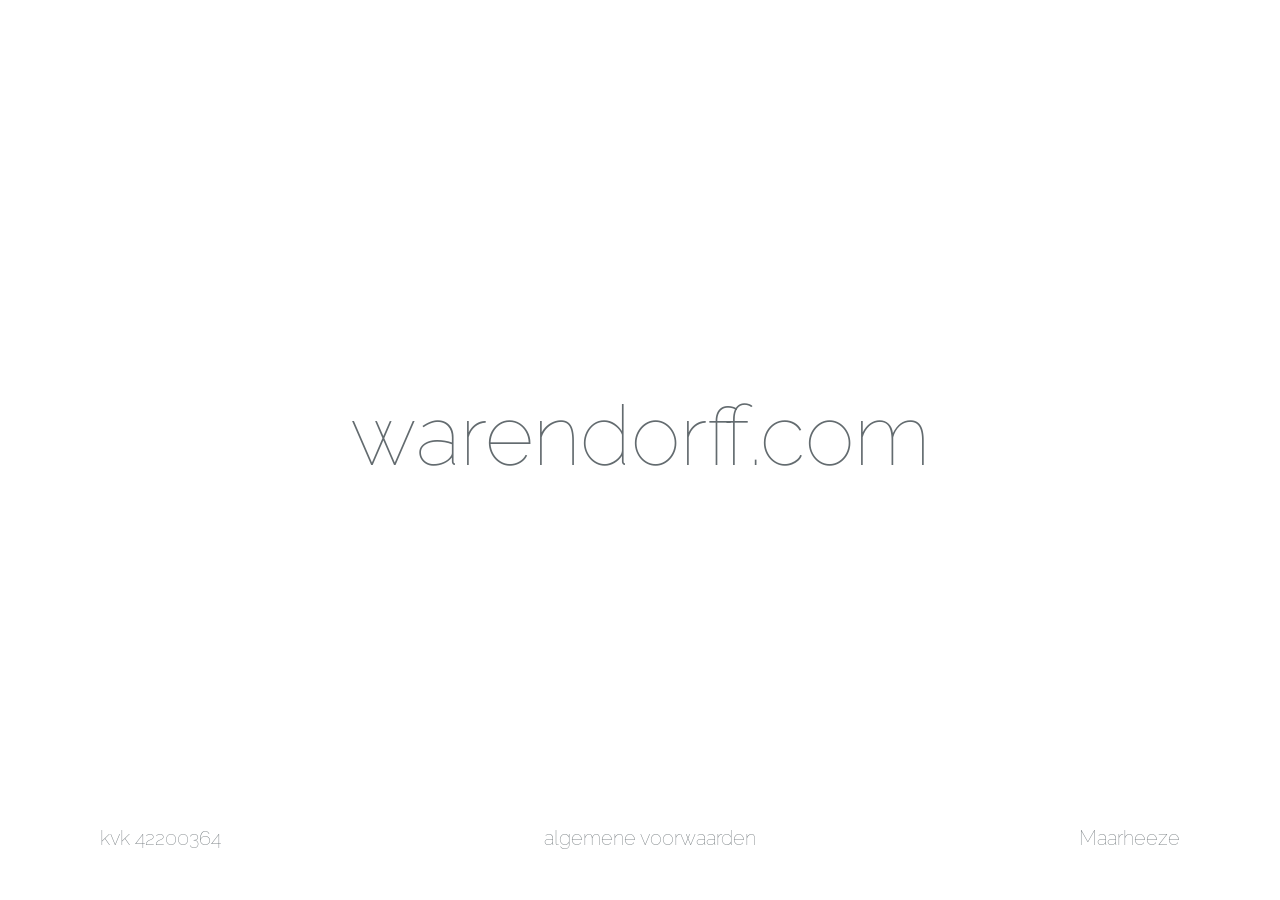
<file: index.html>
<!doctype html>
<html lang="nl">
<head>
    <meta charset="utf-8">
    <meta name="viewport" content="width=device-width, initial-scale=1">

    <title>warendorff.com</title>
    <meta name="robots" content="noindex">
    <link rel="stylesheet" href="site.css">
</head>
<body class="home">
<div class="flex-center position-ref full-height">
    <div class="content">
        <div class="title m-b-md">
            warendorff.com
        </div>
    </div>

    <div class="footer">
        <span>kvk 42200364</span>
        <a href="terms.html">algemene voorwaarden</a>
        <span>Maarheeze</span>
    </div>
</div>
</body>
</html>
</file>
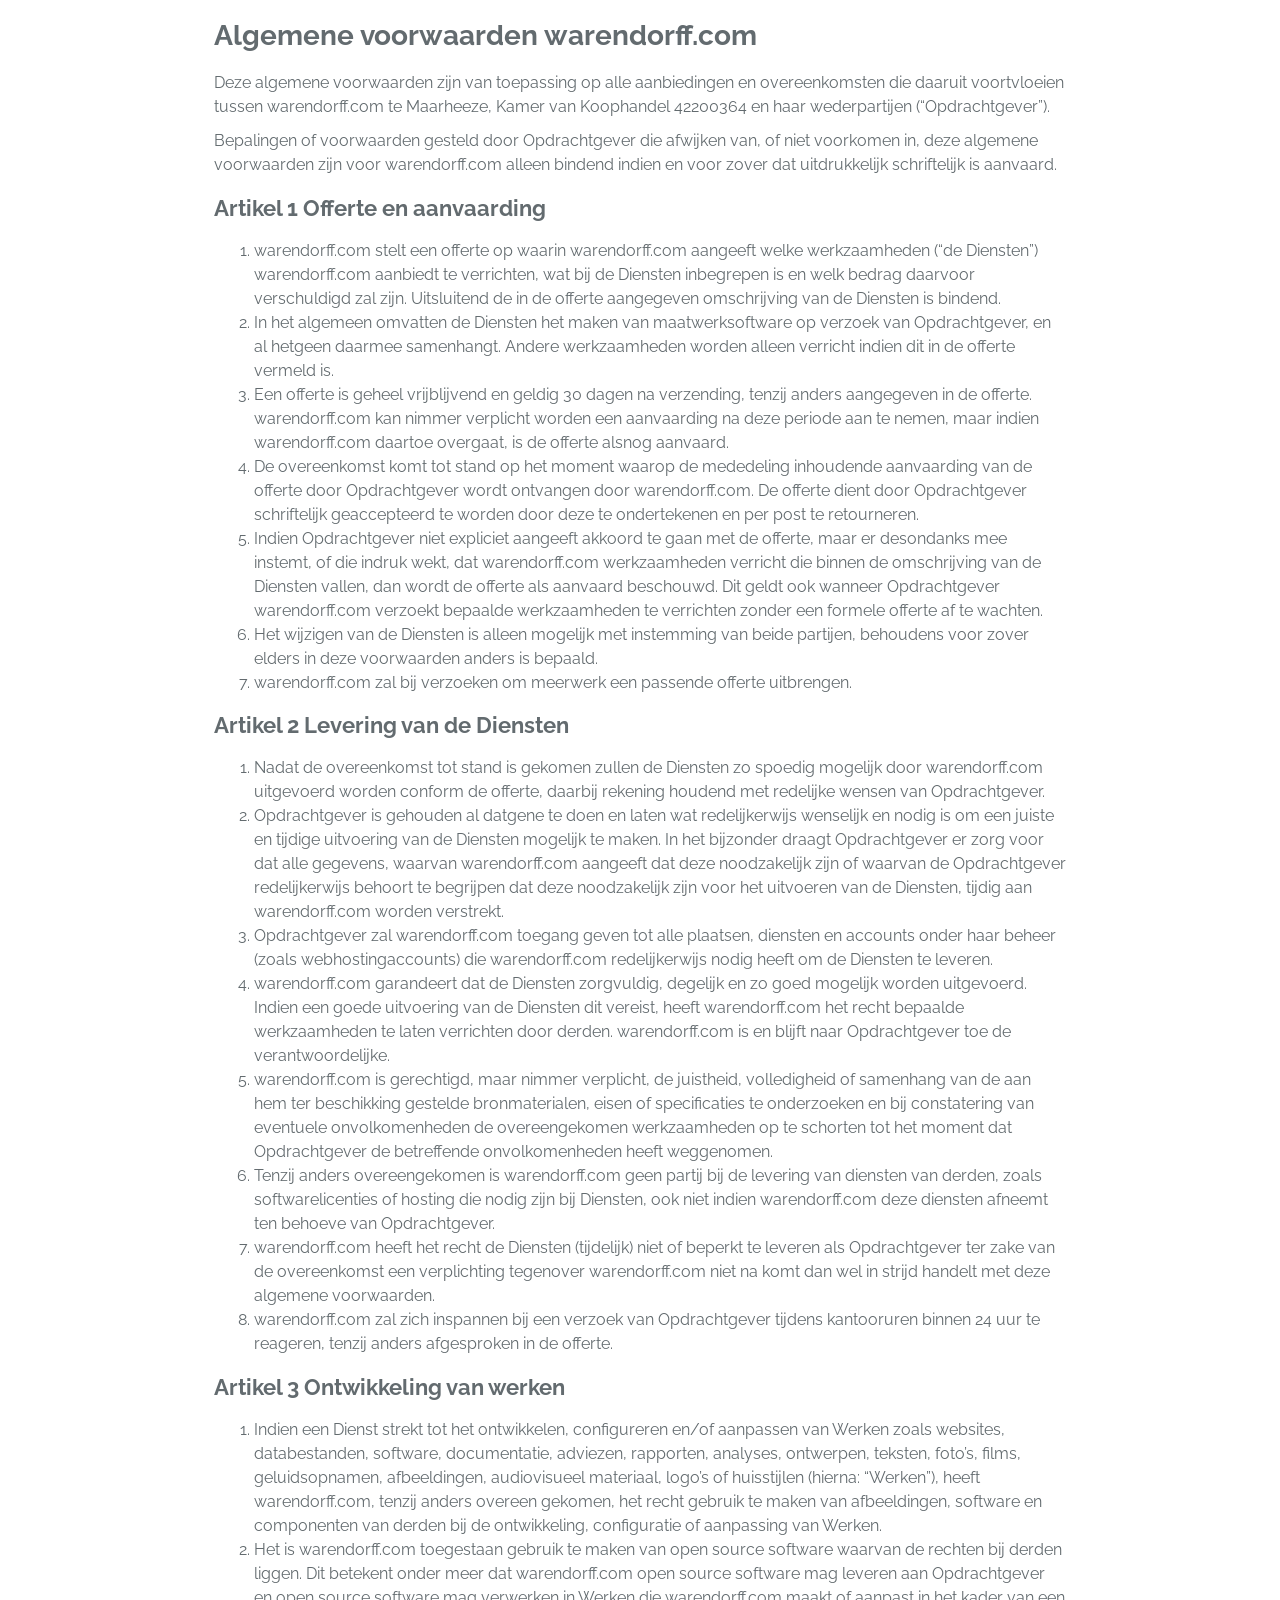
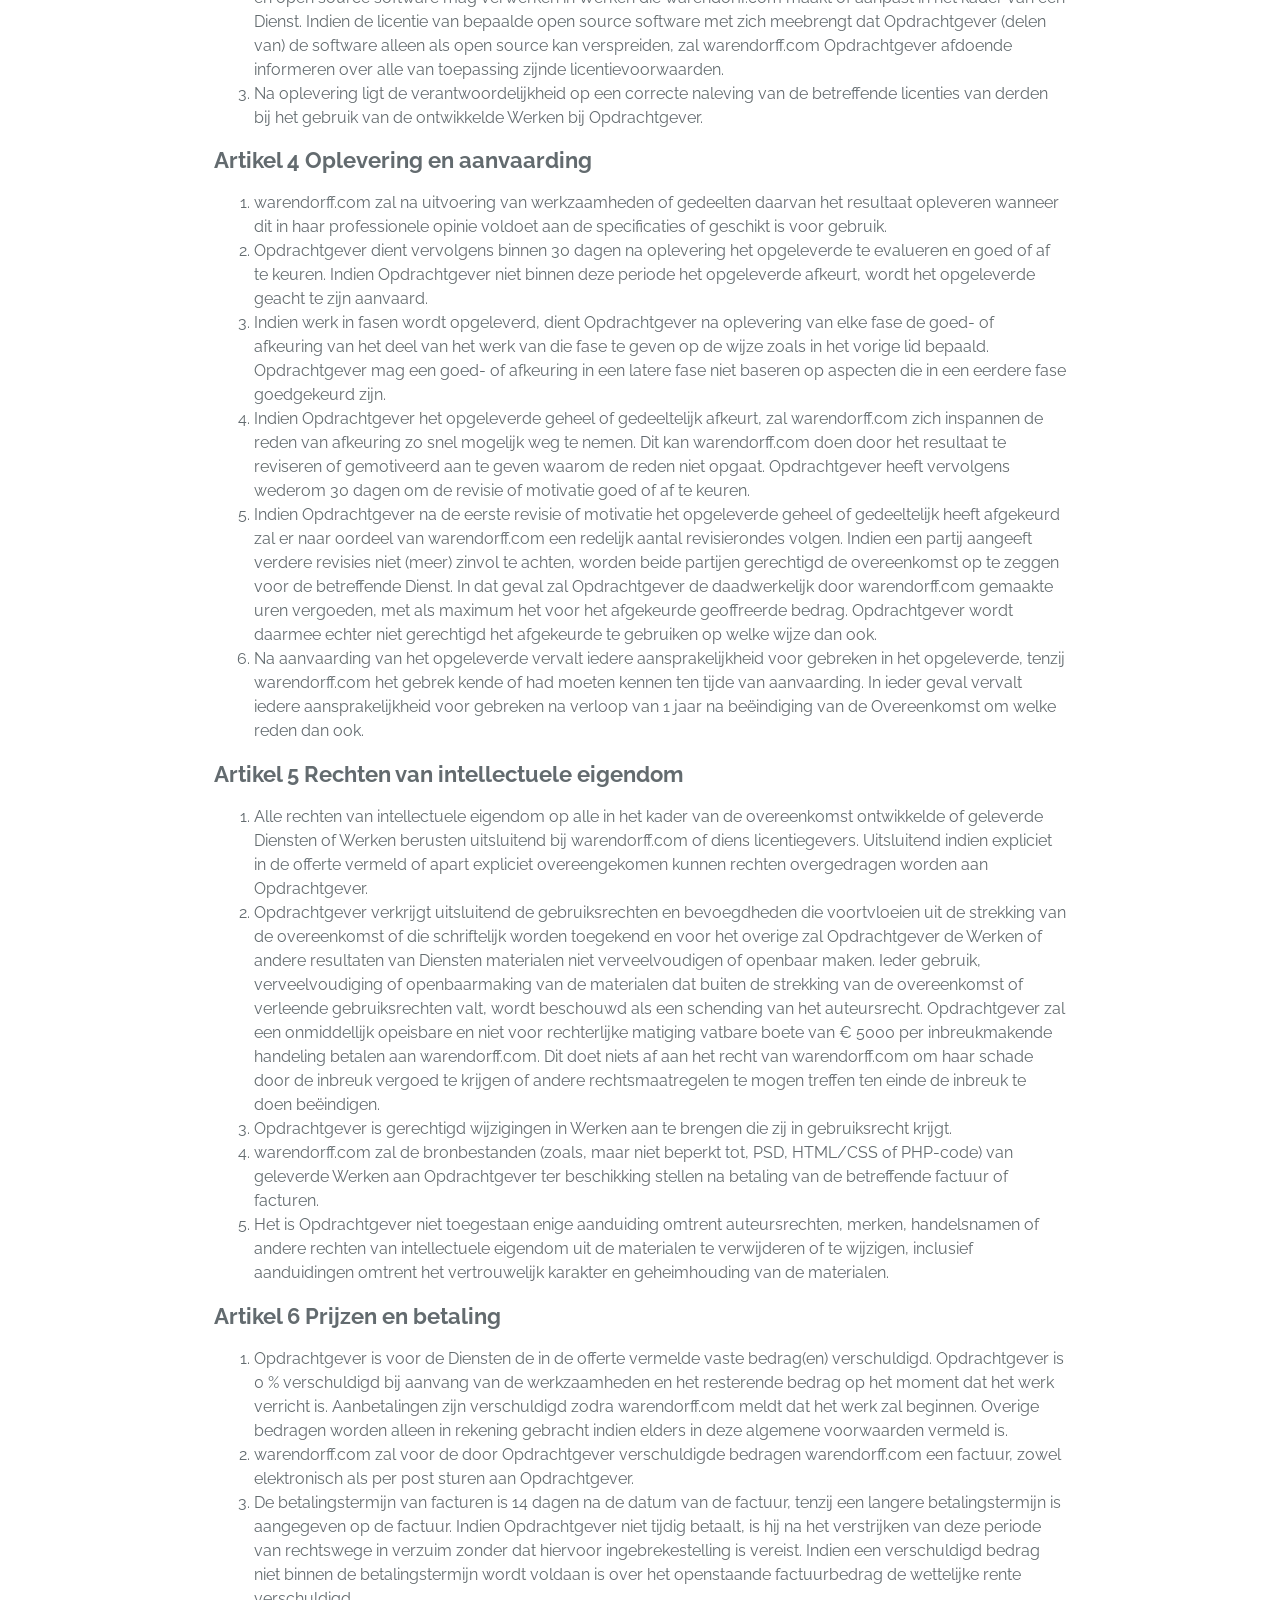
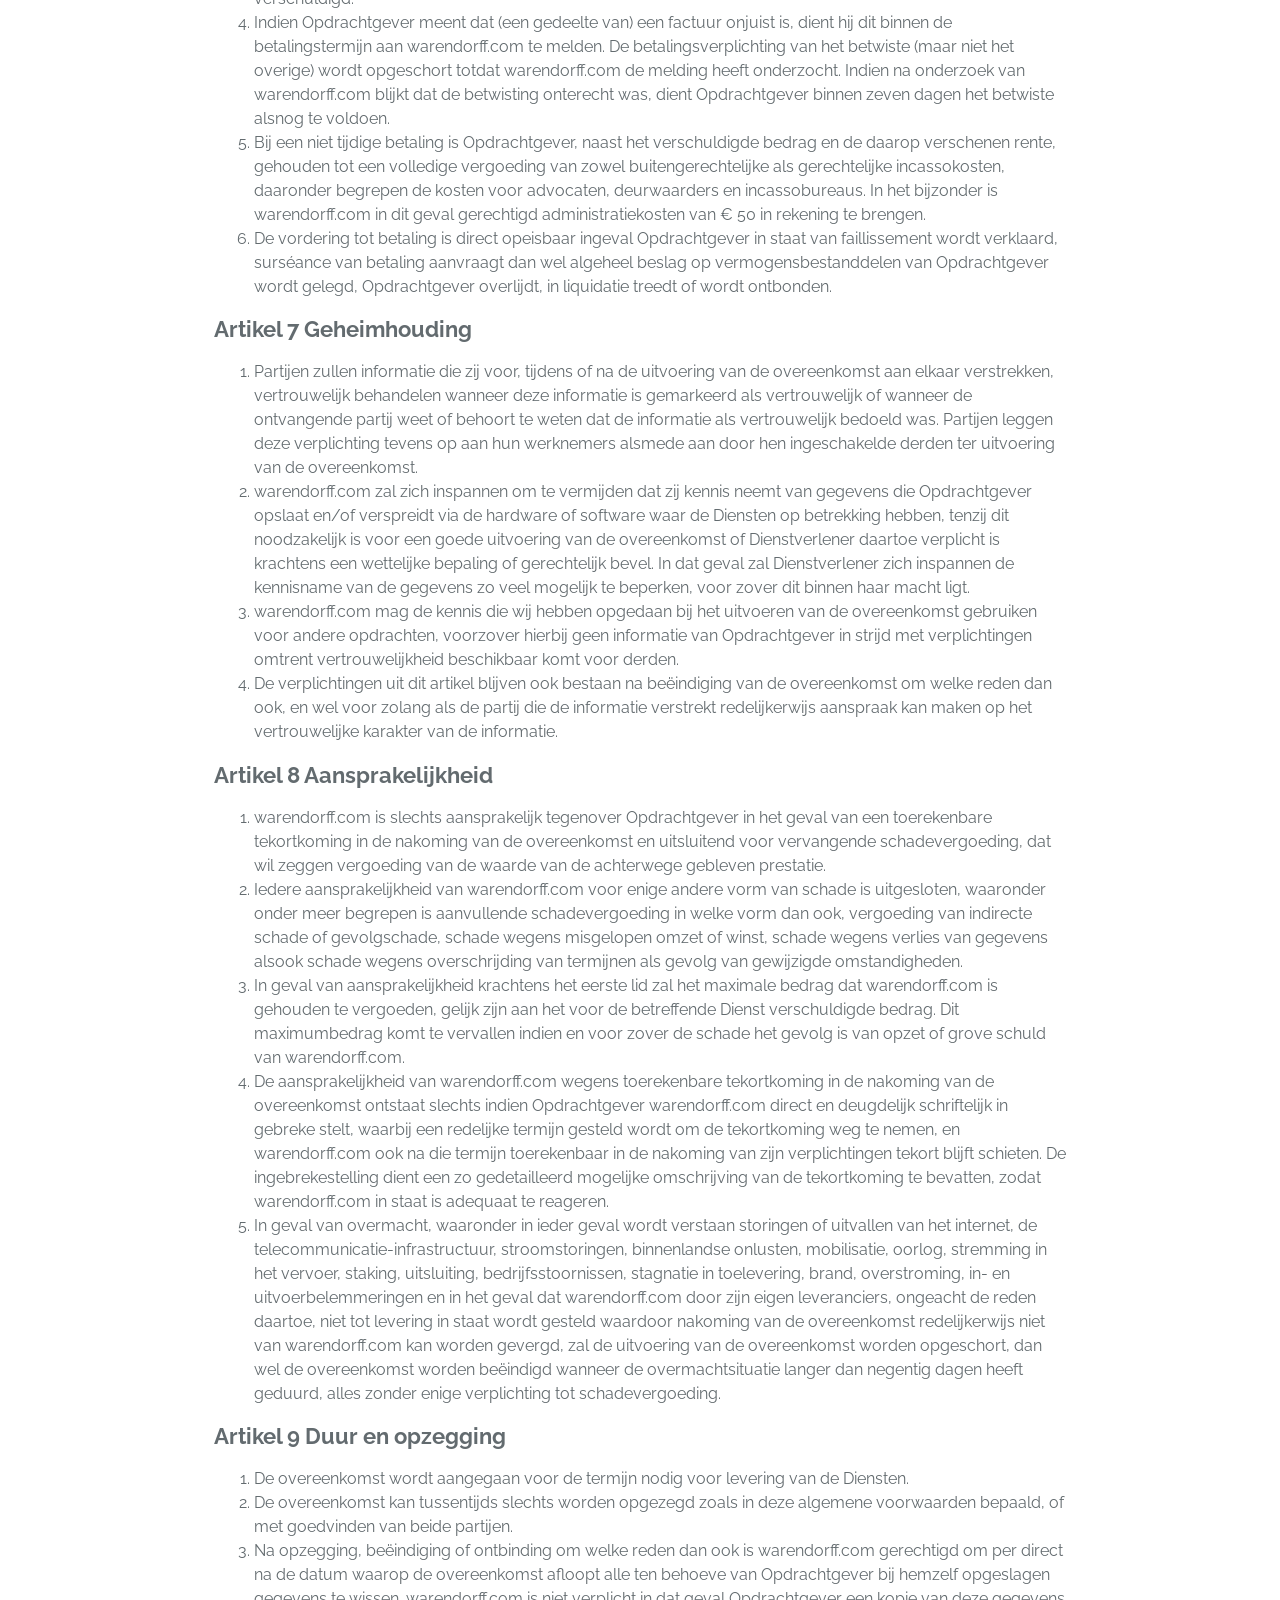
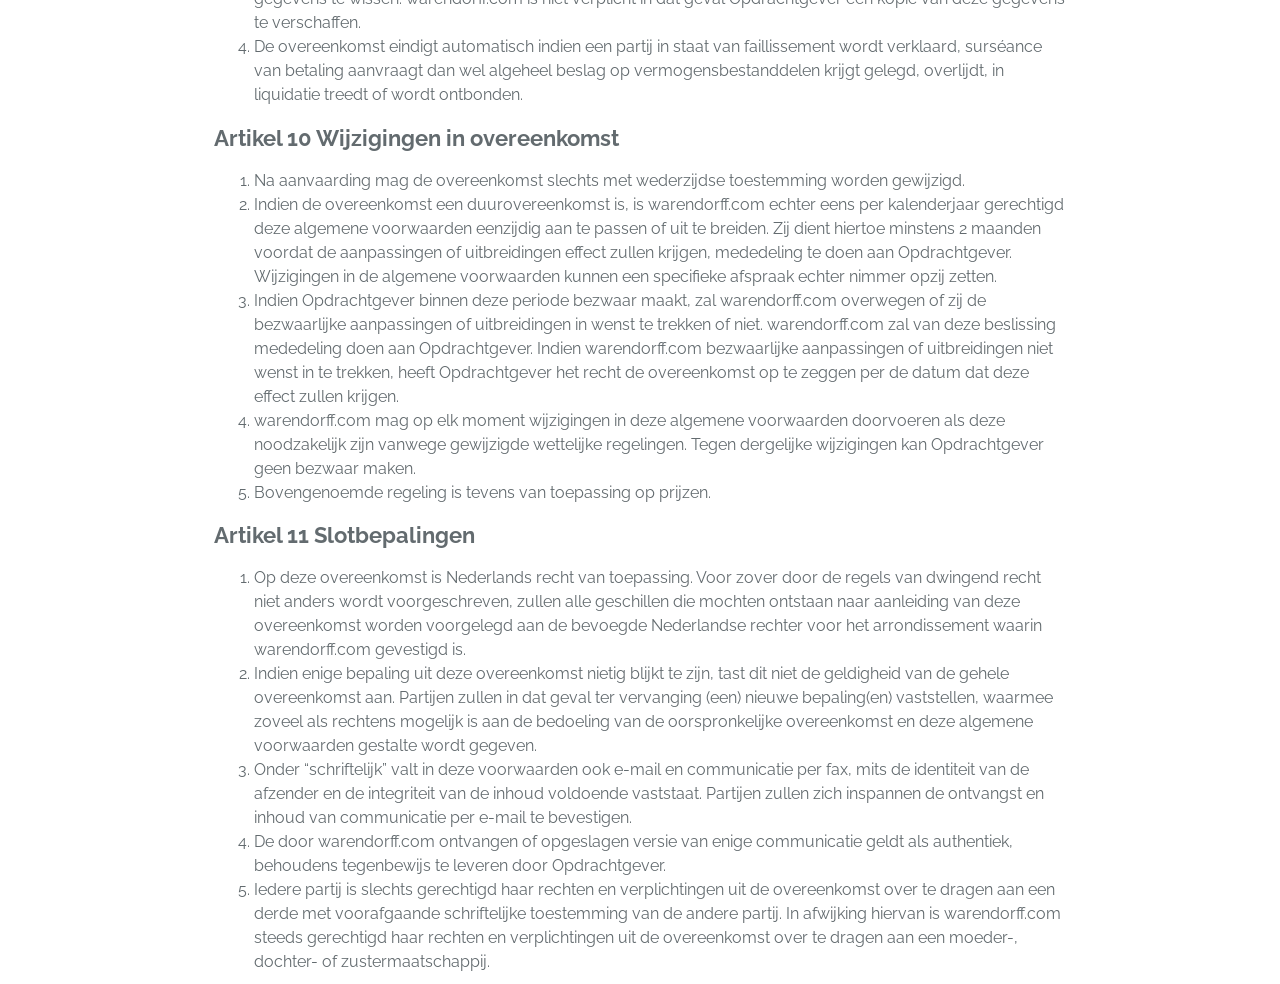
<file: terms.html>
<!doctype html>
<html lang="nl">
<head>
    <meta charset="utf-8">
    <meta name="viewport" content="width=device-width, initial-scale=1">

    <title>Algemene voorwaarden - warendorff.com</title>
    <meta name="robots" content="noindex">
    <link rel="stylesheet" href="site.css">
</head>
<body class="terms">

<h1>Algemene voorwaarden warendorff.com</h1>
<p>Deze algemene voorwaarden zijn van toepassing op alle aanbiedingen en overeenkomsten die daaruit voortvloeien tussen warendorff.com te
    Maarheeze, Kamer van Koophandel 42200364 en haar wederpartijen (“Opdrachtgever”).</p>
<p>Bepalingen of voorwaarden gesteld door Opdrachtgever die afwijken van, of niet voorkomen in, deze algemene voorwaarden zijn voor
    warendorff.com alleen bindend indien en voor zover dat uitdrukkelijk schriftelijk is aanvaard.</p>

<h2>Artikel 1 Offerte en aanvaarding</h2>
<ol>
    <li>warendorff.com stelt een offerte op waarin warendorff.com aangeeft welke werkzaamheden (“de Diensten”)
        warendorff.com aanbiedt te verrichten, wat bij de Diensten inbegrepen is en welk bedrag daarvoor verschuldigd zal zijn. Uitsluitend
        de in de offerte aangegeven omschrijving van de Diensten is bindend.
    </li>
    <li>In het algemeen omvatten de Diensten het maken van maatwerksoftware op verzoek van Opdrachtgever, en al hetgeen daarmee samenhangt.
        Andere werkzaamheden worden alleen verricht indien dit in de offerte vermeld is.
    </li>
    <li>Een offerte is geheel vrijblijvend en geldig 30 dagen na verzending, tenzij anders aangegeven in de offerte. warendorff.com kan
        nimmer verplicht worden een aanvaarding na deze periode aan te nemen, maar indien warendorff.com daartoe overgaat, is de offerte
        alsnog aanvaard.
    </li>
    <li>De overeenkomst komt tot stand op het moment waarop de mededeling inhoudende aanvaarding van de offerte door Opdrachtgever wordt
        ontvangen door warendorff.com. De offerte dient door Opdrachtgever schriftelijk geaccepteerd te worden door deze te ondertekenen en
        per post te retourneren.
    </li>
    <li>Indien Opdrachtgever niet expliciet aangeeft akkoord te gaan met de offerte, maar er desondanks mee instemt, of die indruk wekt, dat
        warendorff.com werkzaamheden verricht die binnen de omschrijving van de Diensten vallen, dan wordt de offerte als aanvaard beschouwd.
        Dit geldt ook wanneer Opdrachtgever warendorff.com verzoekt bepaalde werkzaamheden te verrichten zonder een formele offerte af te
        wachten.
    </li>
    <li>Het wijzigen van de Diensten is alleen mogelijk met instemming van beide partijen, behoudens voor zover elders in deze voorwaarden anders
        is bepaald.
    </li>
    <li>warendorff.com zal bij verzoeken om meerwerk een passende offerte uitbrengen.</li>
</ol>

<h2>Artikel 2 Levering van de Diensten</h2>
<ol>
    <li>Nadat de overeenkomst tot stand is gekomen zullen de Diensten zo spoedig mogelijk door warendorff.com uitgevoerd worden conform de
        offerte, daarbij rekening houdend met redelijke wensen van Opdrachtgever.
    </li>
    <li>Opdrachtgever is gehouden al datgene te doen en laten wat redelijkerwijs wenselijk en nodig is om een juiste en tijdige uitvoering van de
        Diensten mogelijk te maken. In het bijzonder draagt Opdrachtgever er zorg voor dat alle gegevens, waarvan warendorff.com aangeeft
        dat deze noodzakelijk zijn of waarvan de Opdrachtgever redelijkerwijs behoort te begrijpen dat deze noodzakelijk zijn voor het uitvoeren
        van de Diensten, tijdig aan warendorff.com worden verstrekt.
    </li>
    <li>Opdrachtgever zal warendorff.com toegang geven tot alle plaatsen, diensten en accounts onder haar beheer (zoals webhostingaccounts)
        die warendorff.com redelijkerwijs nodig heeft om de Diensten te leveren.
    </li>
    <li>warendorff.com garandeert dat de Diensten zorgvuldig, degelijk en zo goed mogelijk worden uitgevoerd. Indien een goede uitvoering
        van de Diensten dit vereist, heeft warendorff.com het recht bepaalde werkzaamheden te laten verrichten door derden. warendorff.com is
        en blijft naar Opdrachtgever toe de verantwoordelijke.
    </li>
    <li>warendorff.com is gerechtigd, maar nimmer verplicht, de juistheid, volledigheid of samenhang van de aan hem ter beschikking gestelde
        bronmaterialen, eisen of specificaties te onderzoeken en bij constatering van eventuele onvolkomenheden de overeengekomen
        werkzaamheden op te schorten tot het moment dat Opdrachtgever de betreffende onvolkomenheden heeft weggenomen.
    </li>
    <li>Tenzij anders overeengekomen is warendorff.com geen partij bij de levering van diensten van derden, zoals softwarelicenties of
        hosting die nodig zijn bij Diensten, ook niet indien warendorff.com deze diensten afneemt ten behoeve van Opdrachtgever.
    </li>
    <li>warendorff.com heeft het recht de Diensten (tijdelijk) niet of beperkt te leveren als Opdrachtgever ter zake van de overeenkomst een
        verplichting tegenover warendorff.com niet na komt dan wel in strijd handelt met deze algemene voorwaarden.
    </li>
    <li>warendorff.com zal zich inspannen bij een verzoek van Opdrachtgever tijdens kantooruren binnen 24 uur te reageren, tenzij anders
        afgesproken in de offerte.
    </li>
</ol>

<h2>Artikel 3 Ontwikkeling van werken</h2>
<ol>
    <li>Indien een Dienst strekt tot het ontwikkelen, configureren en/of aanpassen van Werken zoals websites, databestanden, software,
        documentatie, adviezen, rapporten, analyses, ontwerpen, teksten, foto’s, films, geluidsopnamen, afbeeldingen, audiovisueel
        materiaal, logo’s of huisstijlen (hierna: “Werken”), heeft warendorff.com, tenzij anders overeen gekomen, het recht
        gebruik te maken van afbeeldingen, software en componenten van derden bij de ontwikkeling, configuratie of aanpassing van Werken.
    </li>
    <li>Het is warendorff.com toegestaan gebruik te maken van open source software waarvan de rechten bij derden liggen. Dit betekent onder
        meer dat warendorff.com open source software mag leveren aan Opdrachtgever en open source software mag verwerken in Werken die
        warendorff.com maakt of aanpast in het kader van een Dienst. Indien de licentie van bepaalde open source software met zich meebrengt
        dat Opdrachtgever (delen van) de software alleen als open source kan verspreiden, zal warendorff.com Opdrachtgever afdoende
        informeren over alle van toepassing zijnde licentievoorwaarden.
    </li>
    <li>Na oplevering ligt de verantwoordelijkheid op een correcte naleving van de betreffende licenties van derden bij het gebruik van de
        ontwikkelde Werken bij Opdrachtgever.
    </li>
</ol>

<h2>Artikel 4 Oplevering en aanvaarding</h2>
<ol>
    <li>warendorff.com zal na uitvoering van werkzaamheden of gedeelten daarvan het resultaat opleveren wanneer dit in haar professionele
        opinie voldoet aan de specificaties of geschikt is voor gebruik.
    </li>
    <li>Opdrachtgever dient vervolgens binnen 30 dagen na oplevering het opgeleverde te evalueren en goed of af te keuren. Indien Opdrachtgever
        niet binnen deze periode het opgeleverde afkeurt, wordt het opgeleverde geacht te zijn aanvaard.
    </li>
    <li>Indien werk in fasen wordt opgeleverd, dient Opdrachtgever na oplevering van elke fase de goed- of afkeuring van het deel van het werk
        van die fase te geven op de wijze zoals in het vorige lid bepaald. Opdrachtgever mag een goed- of afkeuring in een latere fase niet
        baseren op aspecten die in een eerdere fase goedgekeurd zijn.
    </li>
    <li>Indien Opdrachtgever het opgeleverde geheel of gedeeltelijk afkeurt, zal warendorff.com zich inspannen de reden van afkeuring zo
        snel mogelijk weg te nemen. Dit kan warendorff.com doen door het resultaat te reviseren of gemotiveerd aan te geven waarom de reden niet
        opgaat. Opdrachtgever heeft vervolgens wederom 30 dagen om de revisie of motivatie goed of af te keuren.
    </li>
    <li>Indien Opdrachtgever na de eerste revisie of motivatie het opgeleverde geheel of gedeeltelijk heeft afgekeurd zal er naar oordeel van
        warendorff.com een redelijk aantal revisierondes volgen. Indien een partij aangeeft verdere revisies niet (meer) zinvol te achten,
        worden beide partijen gerechtigd de overeenkomst op te zeggen voor de betreffende Dienst. In dat geval zal Opdrachtgever de daadwerkelijk
        door warendorff.com gemaakte uren vergoeden, met als maximum het voor het afgekeurde geoffreerde bedrag. Opdrachtgever wordt daarmee
        echter niet gerechtigd het afgekeurde te gebruiken op welke wijze dan ook.
    </li>
    <li>Na aanvaarding van het opgeleverde vervalt iedere aansprakelijkheid voor gebreken in het opgeleverde, tenzij warendorff.com het
        gebrek kende of had moeten kennen ten tijde van aanvaarding. In ieder geval vervalt iedere aansprakelijkheid voor gebreken na verloop
        van 1 jaar na beëindiging van de Overeenkomst om welke reden dan ook.
    </li>
</ol>

<h2>Artikel 5 Rechten van intellectuele eigendom</h2>
<ol>
    <li>Alle rechten van intellectuele eigendom op alle in het kader van de overeenkomst ontwikkelde of geleverde Diensten of Werken berusten
        uitsluitend bij warendorff.com of diens licentiegevers. Uitsluitend indien expliciet in de offerte vermeld of apart expliciet
        overeengekomen kunnen rechten overgedragen worden aan Opdrachtgever.
    </li>
    <li>Opdrachtgever verkrijgt uitsluitend de gebruiksrechten en bevoegdheden die voortvloeien uit de strekking van de overeenkomst of die
        schriftelijk worden toegekend en voor het overige zal Opdrachtgever de Werken of andere resultaten van Diensten materialen niet
        verveelvoudigen of openbaar maken. Ieder gebruik, verveelvoudiging of openbaarmaking van de materialen dat buiten de strekking van de
        overeenkomst of verleende gebruiksrechten valt, wordt beschouwd als een schending van het auteursrecht. Opdrachtgever zal een
        onmiddellijk opeisbare en niet voor rechterlijke matiging vatbare boete van € 5000 per inbreukmakende handeling betalen aan
        warendorff.com. Dit doet niets af aan het recht van warendorff.com om haar schade door de inbreuk vergoed te krijgen of andere
        rechtsmaatregelen te mogen treffen ten einde de inbreuk te doen beëindigen.
    </li>
    <li>Opdrachtgever is gerechtigd wijzigingen in Werken aan te brengen die zij in gebruiksrecht krijgt.</li>
    <li>warendorff.com zal de bronbestanden (zoals, maar niet beperkt tot, PSD, HTML/CSS of PHP-code) van geleverde Werken aan Opdrachtgever
        ter beschikking stellen na betaling van de betreffende factuur of facturen.
    </li>
    <li>Het is Opdrachtgever niet toegestaan enige aanduiding omtrent auteursrechten, merken, handelsnamen of andere rechten van intellectuele
        eigendom uit de materialen te verwijderen of te wijzigen, inclusief aanduidingen omtrent het vertrouwelijk karakter en geheimhouding
        van de materialen.
    </li>
</ol>

<h2>Artikel 6 Prijzen en betaling</h2>
<ol>
    <li>Opdrachtgever is voor de Diensten de in de offerte vermelde vaste bedrag(en) verschuldigd. Opdrachtgever is 0 % verschuldigd bij aanvang
        van de werkzaamheden en het resterende bedrag op het moment dat het werk verricht is. Aanbetalingen zijn verschuldigd zodra
        warendorff.com meldt dat het werk zal beginnen. Overige bedragen worden alleen in rekening gebracht indien elders in deze algemene
        voorwaarden vermeld is.
    </li>
    <li>warendorff.com zal voor de door Opdrachtgever verschuldigde bedragen warendorff.com een factuur, zowel elektronisch als per
        post sturen aan Opdrachtgever.
    </li>
    <li>De betalingstermijn van facturen is 14 dagen na de datum van de factuur, tenzij een langere betalingstermijn is aangegeven op de factuur.
        Indien Opdrachtgever niet tijdig betaalt, is hij na het verstrijken van deze periode van rechtswege in verzuim zonder dat hiervoor
        ingebrekestelling is vereist. Indien een verschuldigd bedrag niet binnen de betalingstermijn wordt voldaan is over het openstaande
        factuurbedrag de wettelijke rente verschuldigd.
    </li>
    <li>Indien Opdrachtgever meent dat (een gedeelte van) een factuur onjuist is, dient hij dit binnen de betalingstermijn aan warendorff.com te
        melden. De betalingsverplichting van het betwiste (maar niet het overige) wordt opgeschort totdat warendorff.com de melding heeft
        onderzocht. Indien na onderzoek van warendorff.com blijkt dat de betwisting onterecht was, dient Opdrachtgever binnen zeven dagen
        het betwiste alsnog te voldoen.
    </li>
    <li>Bij een niet tijdige betaling is Opdrachtgever, naast het verschuldigde bedrag en de daarop verschenen rente, gehouden tot een volledige
        vergoeding van zowel buitengerechtelijke als gerechtelijke incassokosten, daaronder begrepen de kosten voor advocaten, deurwaarders
        en incassobureaus. In het bijzonder is warendorff.com in dit geval gerechtigd administratiekosten van € 50 in rekening te
        brengen.
    </li>
    <li>De vordering tot betaling is direct opeisbaar ingeval Opdrachtgever in staat van faillissement wordt verklaard, surséance van
        betaling aanvraagt dan wel algeheel beslag op vermogensbestanddelen van Opdrachtgever wordt gelegd, Opdrachtgever overlijdt, in
        liquidatie treedt of wordt ontbonden.
    </li>
</ol>

<h2>Artikel 7 Geheimhouding</h2>
<ol>
    <li>Partijen zullen informatie die zij voor, tijdens of na de uitvoering van de overeenkomst aan elkaar verstrekken, vertrouwelijk behandelen
        wanneer deze informatie is gemarkeerd als vertrouwelijk of wanneer de ontvangende partij weet of behoort te weten dat de informatie
        als vertrouwelijk bedoeld was. Partijen leggen deze verplichting tevens op aan hun werknemers alsmede aan door hen ingeschakelde
        derden ter uitvoering van de overeenkomst.
    </li>
    <li>warendorff.com zal zich inspannen om te vermijden dat zij kennis neemt van gegevens die Opdrachtgever opslaat en/of verspreidt via
        de hardware of software waar de Diensten op betrekking hebben, tenzij dit noodzakelijk is voor een goede uitvoering van de
        overeenkomst of Dienstverlener daartoe verplicht is krachtens een wettelijke bepaling of gerechtelijk bevel. In dat geval zal
        Dienstverlener zich inspannen de kennisname van de gegevens zo veel mogelijk te beperken, voor zover dit binnen haar macht ligt.
    </li>
    <li>warendorff.com mag de kennis die wij hebben opgedaan bij het uitvoeren van de overeenkomst gebruiken voor andere opdrachten,
        voorzover hierbij geen informatie van Opdrachtgever in strijd met verplichtingen omtrent vertrouwelijkheid beschikbaar komt voor
        derden.
    </li>
    <li>De verplichtingen uit dit artikel blijven ook bestaan na beëindiging van de overeenkomst om welke reden dan ook, en wel voor zolang
        als de partij die de informatie verstrekt redelijkerwijs aanspraak kan maken op het vertrouwelijke karakter van de informatie.
    </li>
</ol>

<h2>Artikel 8 Aansprakelijkheid</h2>
<ol>
    <li>warendorff.com is slechts aansprakelijk tegenover Opdrachtgever in het geval van een toerekenbare tekortkoming in de nakoming van de
        overeenkomst en uitsluitend voor vervangende schadevergoeding, dat wil zeggen vergoeding van de waarde van de achterwege gebleven
        prestatie.
    </li>
    <li>Iedere aansprakelijkheid van warendorff.com voor enige andere vorm van schade is uitgesloten, waaronder onder meer begrepen is
        aanvullende schadevergoeding in welke vorm dan ook, vergoeding van indirecte schade of gevolgschade, schade wegens misgelopen omzet
        of winst, schade wegens verlies van gegevens alsook schade wegens overschrijding van termijnen als gevolg van gewijzigde omstandigheden.
    </li>
    <li>In geval van aansprakelijkheid krachtens het eerste lid zal het maximale bedrag dat warendorff.com is gehouden te vergoeden, gelijk
        zijn aan het voor de betreffende Dienst verschuldigde bedrag. Dit maximumbedrag komt te vervallen indien en voor zover de schade het
        gevolg is van opzet of grove schuld van warendorff.com.
    </li>
    <li>De aansprakelijkheid van warendorff.com wegens toerekenbare tekortkoming in de nakoming van de overeenkomst ontstaat slechts indien
        Opdrachtgever warendorff.com direct en deugdelijk schriftelijk in gebreke stelt, waarbij een redelijke termijn gesteld wordt om
        de tekortkoming weg te nemen, en warendorff.com ook na die termijn toerekenbaar in de nakoming van zijn verplichtingen tekort blijft
        schieten. De ingebrekestelling dient een zo gedetailleerd mogelijke omschrijving van de tekortkoming te bevatten, zodat warendorff.com in
        staat is adequaat te reageren.
    </li>
    <li>In geval van overmacht, waaronder in ieder geval wordt verstaan storingen of uitvallen van het internet, de
        telecommunicatie-infrastructuur, stroomstoringen, binnenlandse onlusten, mobilisatie, oorlog, stremming in het vervoer, staking, uitsluiting,
        bedrijfsstoornissen, stagnatie in toelevering, brand, overstroming, in- en uitvoerbelemmeringen en in het geval dat warendorff.com door
        zijn eigen leveranciers, ongeacht de reden daartoe, niet tot levering in staat wordt gesteld waardoor nakoming van de overeenkomst
        redelijkerwijs niet van warendorff.com kan worden gevergd, zal de uitvoering van de overeenkomst worden opgeschort, dan wel de overeenkomst
        worden beëindigd wanneer de overmachtsituatie langer dan negentig dagen heeft geduurd, alles zonder enige verplichting tot
        schadevergoeding.
    </li>
</ol>

<h2>Artikel 9 Duur en opzegging</h2>
<ol>
    <li>De overeenkomst wordt aangegaan voor de termijn nodig voor levering van de Diensten.</li>
    <li>De overeenkomst kan tussentijds slechts worden opgezegd zoals in deze algemene voorwaarden bepaald, of met goedvinden van beide
        partijen.
    </li>
    <li>Na opzegging, beëindiging of ontbinding om welke reden dan ook is warendorff.com gerechtigd om per direct na de datum waarop de
        overeenkomst afloopt alle ten behoeve van Opdrachtgever bij hemzelf opgeslagen gegevens te wissen. warendorff.com is niet
        verplicht in dat geval Opdrachtgever een kopie van deze gegevens te verschaffen.
    </li>
    <li>De overeenkomst eindigt automatisch indien een partij in staat van faillissement wordt verklaard, surséance van betaling aanvraagt
        dan wel algeheel beslag op vermogensbestanddelen krijgt gelegd, overlijdt, in liquidatie treedt of wordt ontbonden.
    </li>
</ol>

<h2>Artikel 10 Wijzigingen in overeenkomst</h2>
<ol>
    <li>Na aanvaarding mag de overeenkomst slechts met wederzijdse toestemming worden gewijzigd.</li>
    <li>Indien de overeenkomst een duurovereenkomst is, is warendorff.com echter eens per kalenderjaar gerechtigd deze algemene voorwaarden
        eenzijdig aan te passen of uit te breiden. Zij dient hiertoe minstens 2 maanden voordat de aanpassingen of uitbreidingen effect
        zullen krijgen, mededeling te doen aan Opdrachtgever. Wijzigingen in de algemene voorwaarden kunnen een specifieke afspraak echter nimmer
        opzij zetten.
    </li>
    <li>Indien Opdrachtgever binnen deze periode bezwaar maakt, zal warendorff.com overwegen of zij de bezwaarlijke aanpassingen of
        uitbreidingen in wenst te trekken of niet. warendorff.com zal van deze beslissing mededeling doen aan Opdrachtgever. Indien
        warendorff.com bezwaarlijke aanpassingen of uitbreidingen niet wenst in te trekken, heeft Opdrachtgever het recht de overeenkomst op
        te zeggen per de datum dat deze effect zullen krijgen.
    </li>
    <li>warendorff.com mag op elk moment wijzigingen in deze algemene voorwaarden doorvoeren als deze noodzakelijk zijn vanwege gewijzigde
        wettelijke regelingen. Tegen dergelijke wijzigingen kan Opdrachtgever geen bezwaar maken.
    </li>
    <li>Bovengenoemde regeling is tevens van toepassing op prijzen.</li>
</ol>

<h2>Artikel 11 Slotbepalingen</h2>
<ol>
    <li>Op deze overeenkomst is Nederlands recht van toepassing. Voor zover door de regels van dwingend recht niet anders wordt voorgeschreven,
        zullen alle geschillen die mochten ontstaan naar aanleiding van deze overeenkomst worden voorgelegd aan de bevoegde Nederlandse
        rechter voor het arrondissement waarin warendorff.com gevestigd is.
    </li>
    <li>Indien enige bepaling uit deze overeenkomst nietig blijkt te zijn, tast dit niet de geldigheid van de gehele overeenkomst aan. Partijen
        zullen in dat geval ter vervanging (een) nieuwe bepaling(en) vaststellen, waarmee zoveel als rechtens mogelijk is aan de bedoeling
        van de oorspronkelijke overeenkomst en deze algemene voorwaarden gestalte wordt gegeven.
    </li>
    <li>Onder “schriftelijk” valt in deze voorwaarden ook e-mail en communicatie per fax, mits de identiteit van de afzender en de
        integriteit van de inhoud voldoende vaststaat. Partijen zullen zich inspannen de ontvangst en inhoud van communicatie per e-mail te
        bevestigen.
    </li>
    <li>De door warendorff.com ontvangen of opgeslagen versie van enige communicatie geldt als authentiek, behoudens tegenbewijs te leveren
        door Opdrachtgever.
    </li>
    <li>Iedere partij is slechts gerechtigd haar rechten en verplichtingen uit de overeenkomst over te dragen aan een derde met voorafgaande
        schriftelijke toestemming van de andere partij. In afwijking hiervan is warendorff.com steeds gerechtigd haar rechten en
        verplichtingen uit de overeenkomst over te dragen aan een moeder-, dochter- of zustermaatschappij.
    </li>
</ol>

</body>
</html>
</file>
<file: site.css>
@font-face {
    font-family: 'Raleway';
    font-style: normal;
    font-weight: 100 900;
    font-display: swap;
    src: url('fonts/raleway-latin-wght-normal.woff2') format('woff2');
}

body {
    background-color: #fff;
    color: #636b6f;
    font-family: 'Raleway', sans-serif;
}

/* Home */

.home {
    font-weight: 100;
    margin: 0;
}

.full-height {
    height: 100vh;
    height: 100dvh;
}

.flex-center {
    align-items: center;
    display: flex;
    justify-content: center;
}

.position-ref {
    position: relative;
}

.content {
    text-align: center;
}

.title {
    font-size: 84px;
}

.m-b-md {
    margin-bottom: 30px;
}

.footer {
    bottom: 50px;
    display: flex;
    font-size: 20px;
    justify-content: space-between;
    left: 100px;
    position: absolute;
    right: 100px;
}

.footer > a {
    color: inherit;
    text-decoration: none;
}

@media (max-width: 600px) {
    .title {
        font-size: clamp(36px, 10vw, 84px);
    }

    .footer {
        align-items: center;
        flex-direction: column;
        font-size: 16px;
        left: 16px;
        right: 16px;
    }
}

/* Terms */

.terms {
    font-size: 16px;
    font-weight: 400;
    line-height: 1.5;
    margin: 0 auto;
    max-width: 852px;
    padding: 0 16px;
}

.terms h1,
.terms h2 {
    font-weight: bold;
    line-height: 1.2;
}

.terms h1 {
    font-size: 28px;
    margin: 0.67em 0;
}

.terms h2 {
    font-size: 22px;
    margin: 0.8em 0;
}

.terms p {
    margin: 0 0 10px;
}

.terms ol {
    margin-top: 0;
    margin-bottom: 10px;
}

@media print {
    .terms h1,
    .terms h2 {
        break-after: avoid;
        page-break-after: avoid;
    }

    .terms h1 + p,
    .terms h2 + p {
        break-inside: avoid;
        page-break-inside: avoid;
    }

    .terms p,
    .terms li {
        orphans: 2;
        widows: 2;
    }
}
</file>
